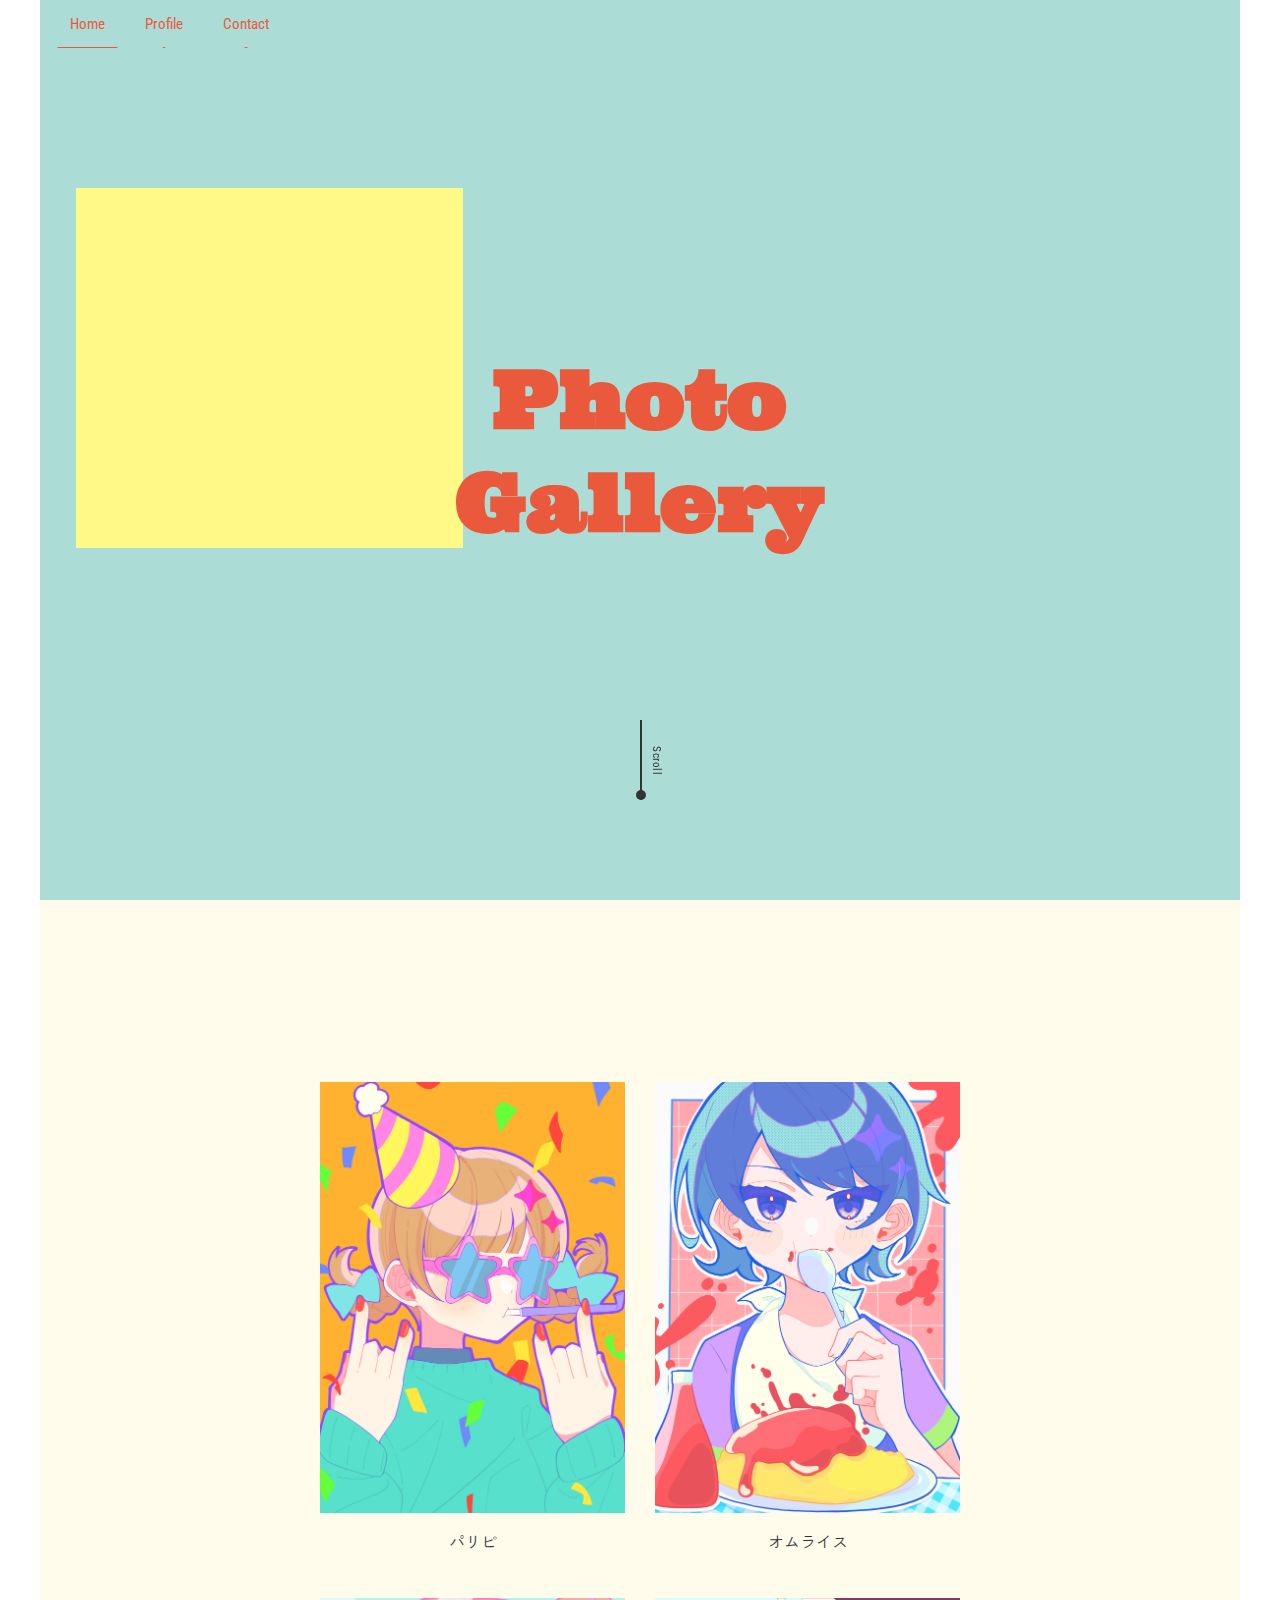
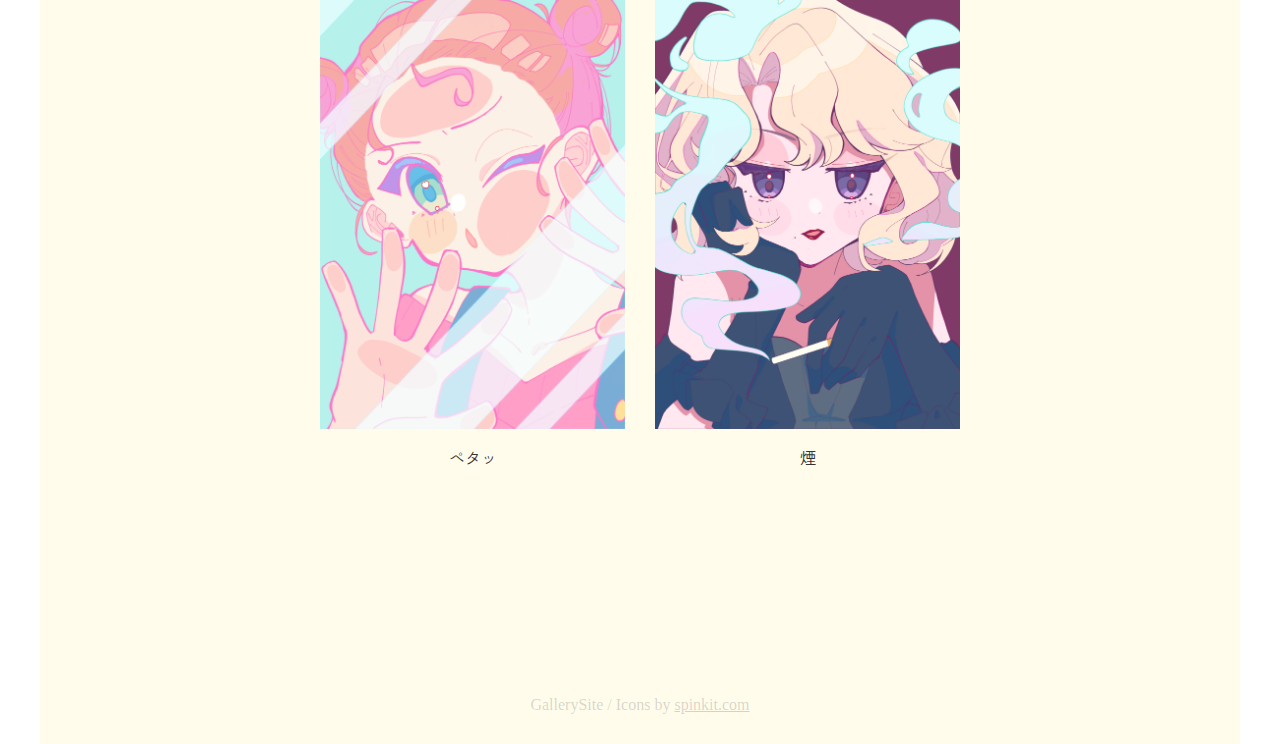
<file: index.html>
<!DOCTYPE html>
<html lang="ja">

<head>
  <meta charset="UTF-8">
  <meta name="viewport" content="width=device-width, initial-scale=1.0">

  <link rel="preconnect" href="https://fonts.googleapis.com">
  <link rel="preconnect" href="https://fonts.gstatic.com" crossorigin>
  <link href="https://fonts.googleapis.com/css2?family=Roboto+Condensed:ital,wght@0,200;1,200&family=Ultra&family=Zen+Kaku+Gothic+New:wght@300&display=swap" rel="stylesheet">

  <title>Photo Gallery</title>
  <link rel="stylesheet" href="css/style.css">
  <script src="js/script.js" defer></script>
</head>

<body>

    <!-- ローディング画面 -->
    <div id="loading">
        <div class="spinner">
            <div class="bounce1"></div>
            <div class="bounce2"></div>
             <div class="bounce3"></div>
        </div>
    </div>

  <header>
    <ul class="gnavi">
      <li class="current"><a href="#">Home</a></li><!--現在地にはcurrentクラスを付ける-->
      <li><a href="profile.html">Profile</a></li>
      <li><a href="contact.html">Contact</a></li>
    </ul>
    <h1>Photo Gallery</h1>
    <div class="fluid"></div>
    <div class="scrolldown2"><span>Scroll</span></div>
  </header>

  <main>
      <div id="original">
        <ul>
          <li><a href="paripi.html"><img src="images/paripi.jpg"><p>パリピ</p></a></li>
          <li><a href="omu.html"><img src="images/omu.png"><p>オムライス</p></a></li>
          <li><a href="peta.html"><img src="images/peta.PNG"><p>ペタッ</p></a></li>
          <li><a href="kemuri.html"><img src="images/kemuri.png"><p>煙</p></a></li>
        </ul>
      </div>
  </main>

  <footer>
    <p>GallerySite / Icons by <a href="https://tobiasahlin.com/spinkit/">spinkit.com</a></p>
  </footer>
</body>

</html>
</file>
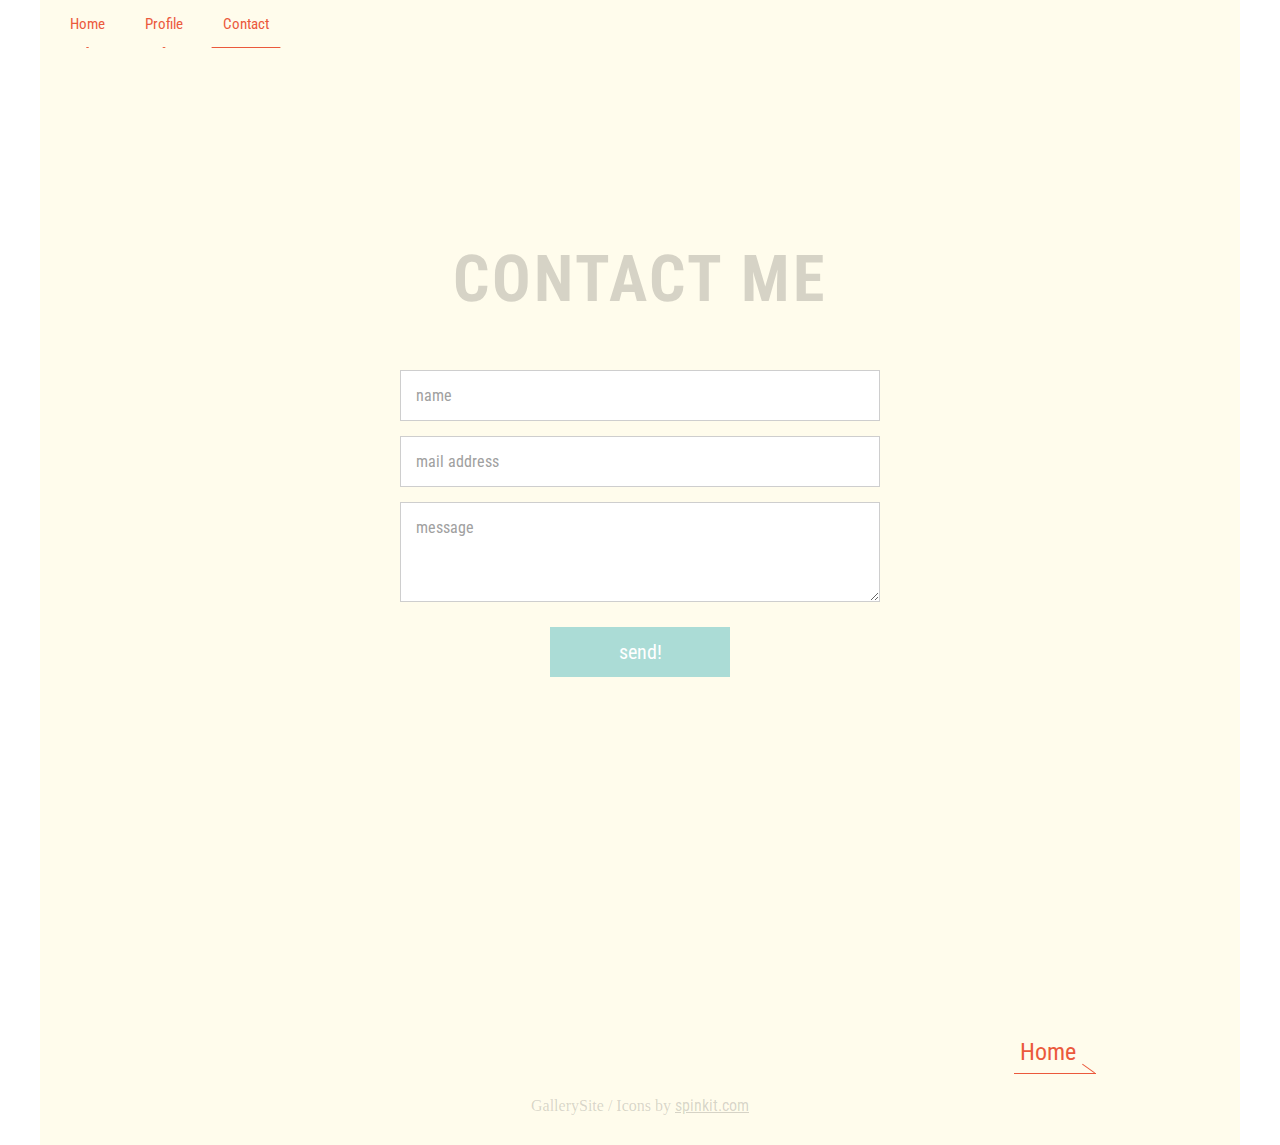
<file: contact.html>
<!DOCTYPE html>
<html lang="ja">

<head>
  <meta charset="UTF-8">
  <meta name="viewport" content="width=device-width, initial-scale=1.0">

  <link rel="preconnect" href="https://fonts.googleapis.com">
<link rel="preconnect" href="https://fonts.gstatic.com" crossorigin>
<link href="https://fonts.googleapis.com/css2?family=Roboto+Condensed:ital,wght@0,200;1,200&family=Ultra&display=swap" rel="stylesheet">
  
  <title>Photo Gallery</title>
  <link rel="stylesheet" href="css/contact.css">
  <script src="js/contact.js" defer></script>
</head>

<body>

    <!-- ローディング画面 -->
    <div id="loading">
        <div class="spinner">
            <div class="bounce1"></div>
            <div class="bounce2"></div>
             <div class="bounce3"></div>
        </div>
    </div>

  <header>
    <ul class="gnavi">
      <li><a href="index.html">Home</a></li><!--現在地にはcurrentクラスを付ける-->
      <li><a href="profile.html">Profile</a></li>
      <li class="current"><a href="#">Contact</a></li>
    </ul>
  </header>

  <!-- 
contact form created for treehouse competition.
-->
<div class="contact">
  <div class="formscontact">
    <div class="forms">
      <div class="formshead">
        <h2>CONTACT ME</h2>
      </div>
      <form
        action="https://docs.google.com/forms/u/0/d/e/1FAIpQLSeMIuklSwjugyobg5pdwl5AVKxF_9vwXbNlhMWb4cQUw-yQZg/formResponse?embedded=true"
        method="post">
        <input type="text" name="entry.1096468454" placeholder="name" required="required" /><br />
        <input type="email" name="entry.1338142923" placeholder="mail address" required="required" /><br />
        <textarea type="text" name="entry.635372125" placeholder="message" required="required"></textarea><br />
        <div class="message">Message Sent</div>
        <button id="submit" type="submit">
          send!
        </button>
      </form>
    </div>
    <!--<iframe src="https://docs.google.com/forms/d/e/1FAIpQLSeMIuklSwjugyobg5pdwl5AVKxF_9vwXbNlhMWb4cQUw-yQZg/viewform?embedded=true" width="640" height="689" frameborder="0" marginheight="0" marginwidth="0">読み込んでいます…</iframe>!-->
  </div>
</div>

  <div class="topbotton">
    <a href="index.html" class="btnarrow4">Home</a>
  </header>

<footer>
  <p>GallerySite / Icons by <a href="https://tobiasahlin.com/spinkit/">spinkit.com</a></p>
</footer>

</body>
</file>
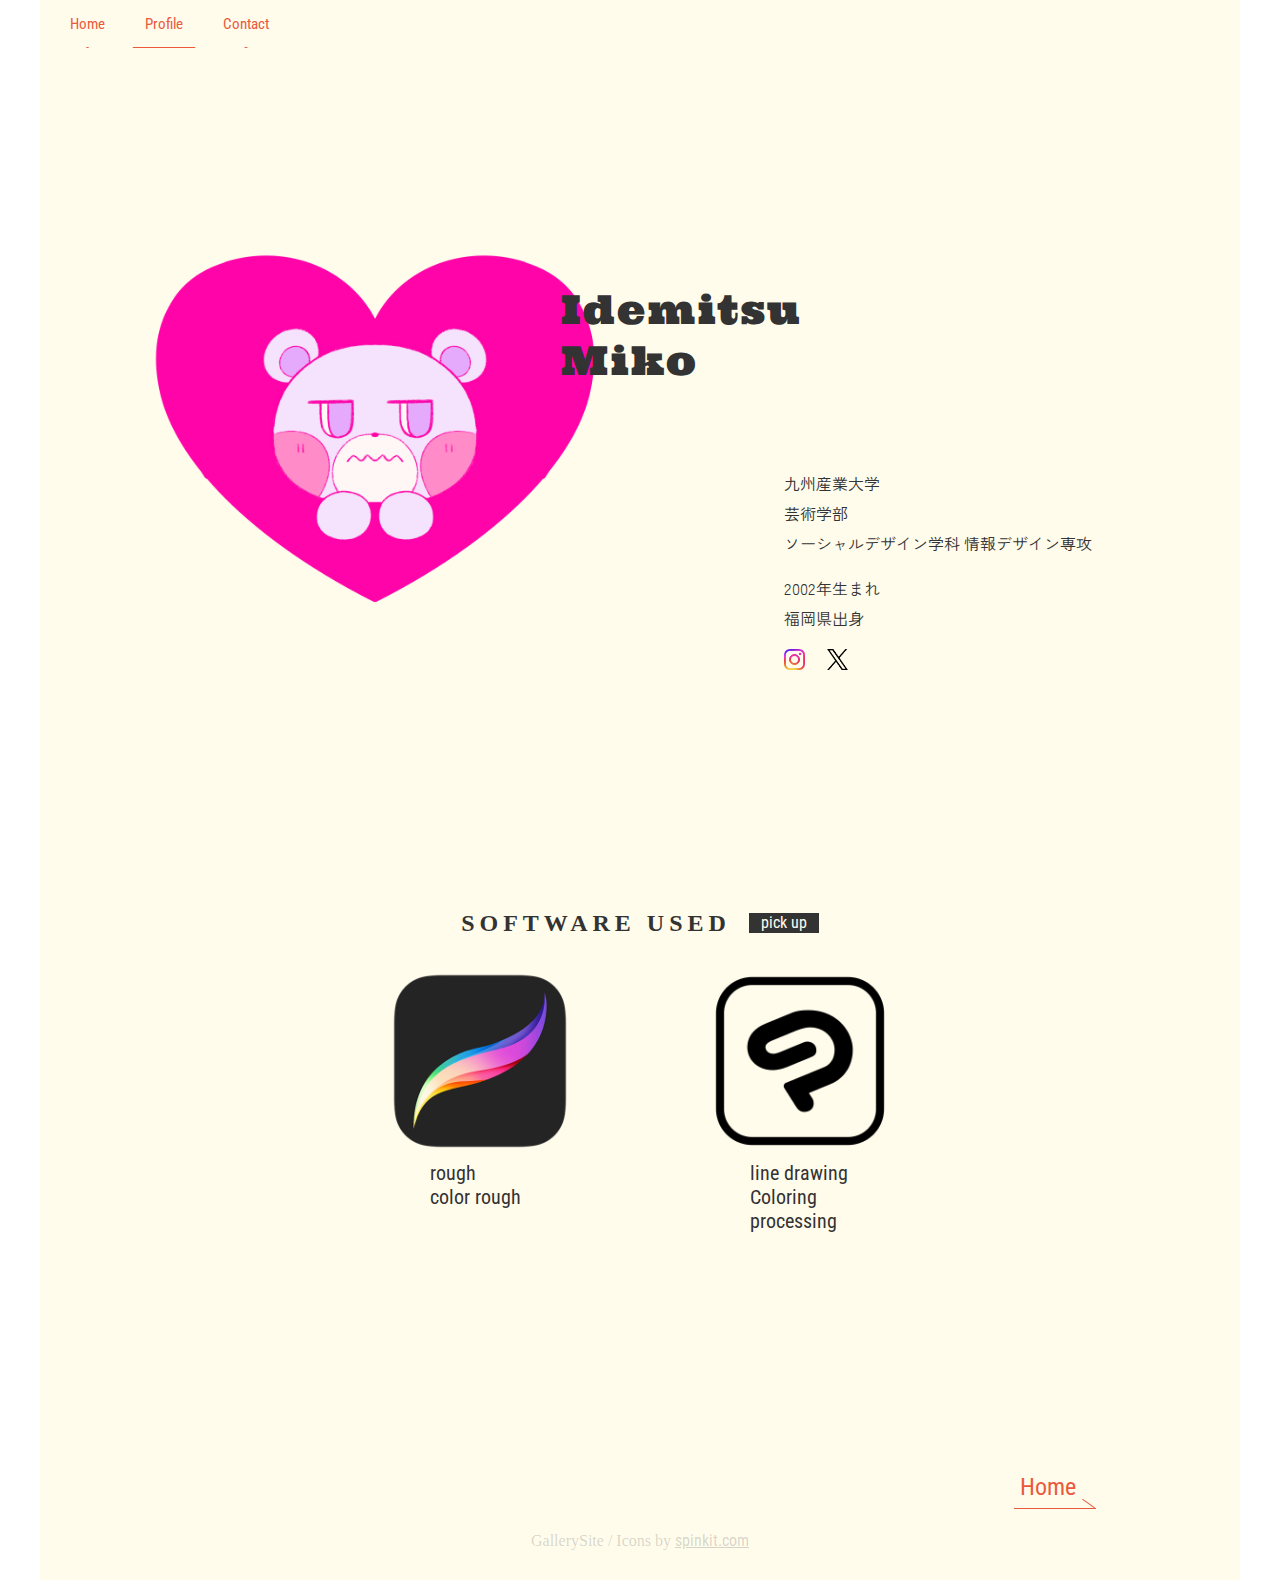
<file: profile.html>
<!DOCTYPE html>
<html lang="ja">

<head>
  <meta charset="UTF-8">
  <meta name="viewport" content="width=device-width, initial-scale=1.0">

  <link rel="preconnect" href="https://fonts.googleapis.com">
<link rel="preconnect" href="https://fonts.gstatic.com" crossorigin>
<link href="https://fonts.googleapis.com/css2?family=Roboto+Condensed:ital,wght@0,200;1,200&family=Stint+Ultra+Condensed&family=Ultra&family=Zen+Kaku+Gothic+New:wght@300&display=swap" rel="stylesheet">
  
  <title>Photo Gallery</title>
  <link rel="stylesheet" href="css/profile.css">
  <script src="js/profile.js" defer></script>
</head>

<body>

  <!-- ローディング画面 -->
    <div id="loading">
        <div class="spinner">
            <div class="bounce1"></div>
            <div class="bounce2"></div>
             <div class="bounce3"></div>
        </div>
    </div>

  <header>
    <ul class="gnavi">
        <li><a href="index.html">Home</a></li><!--現在地にはcurrentクラスを付ける-->
        <li class="current"><a href="#">Profile</a></li>
        <li><a href="contact.html">Contact</a></li>
    </ul>
  </header>

  <main>
    
    <div class="text">
      <div class="kao">
          <img class="kaoimg" src="images/kuma.png">
      </div>
      
      <div class="from">
        <P>九州産業大学<br>
           芸術学部<br>
           ソーシャルデザイン学科 情報デザイン専攻
        </P>
        <P>2002年生まれ<br>
            福岡県出身<br>
         </P>
      </div>
    </div>

    <div class="sns">
       <img src="images/Instagram.png">
       <img src="images/logo-black.png">
    </div>

    <div class="software">
      <h2>SOFTWARE USED</h2>
      <P>pick up</P>
    </div>

    <div class="icon">
      <div class="pro">
        <img src="images/Procreate.png">
        <p>rough<br>
           color rough</p>
      </div>
      <div class="clip">
        <img src="images/clipstudio.png">
        <p>line drawing<br>
           Coloring<br>
           processing</p>
      </div>
    </div>

  </main>

  <div class="topbotton">
    <a href="index.html" class="btnarrow4">Home</a>
  </header>

  <footer>
    <p>GallerySite / Icons by <a href="https://tobiasahlin.com/spinkit/">spinkit.com</a></p>
  </footer>

</body>
</file>
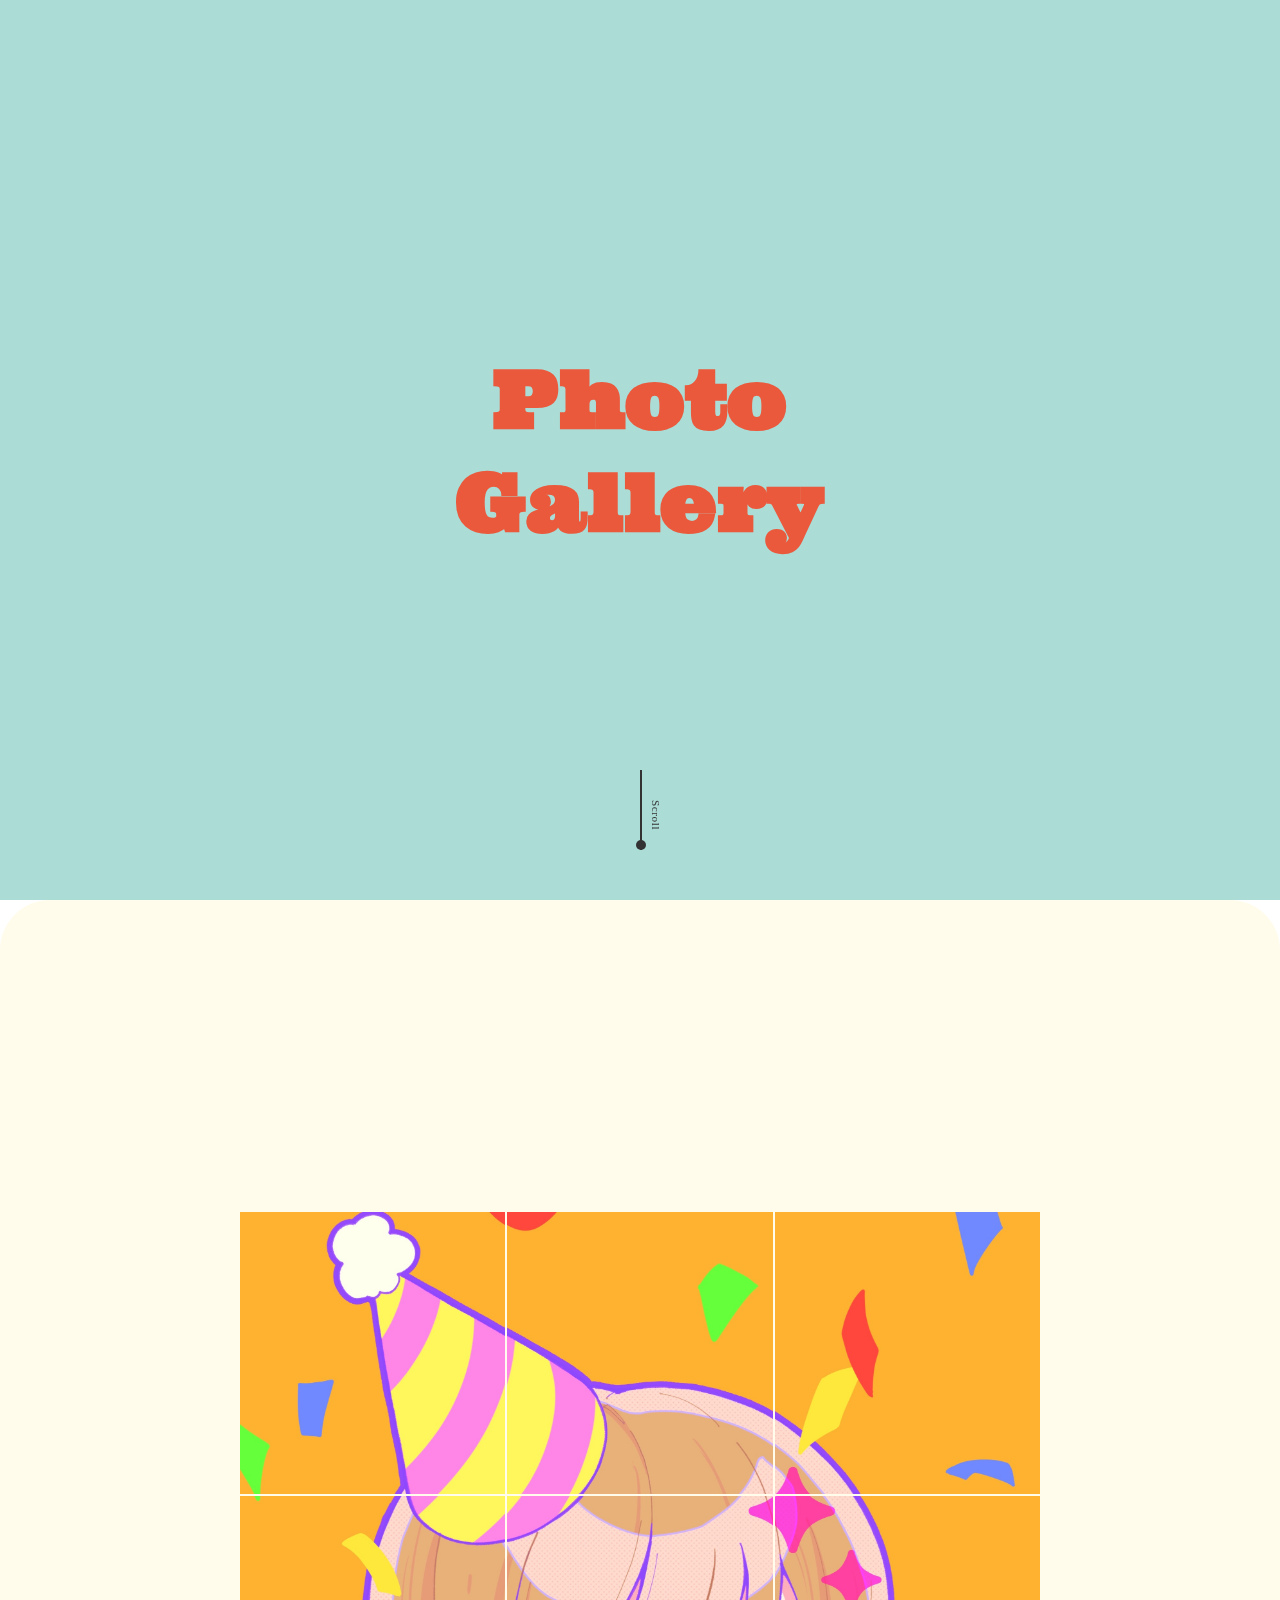
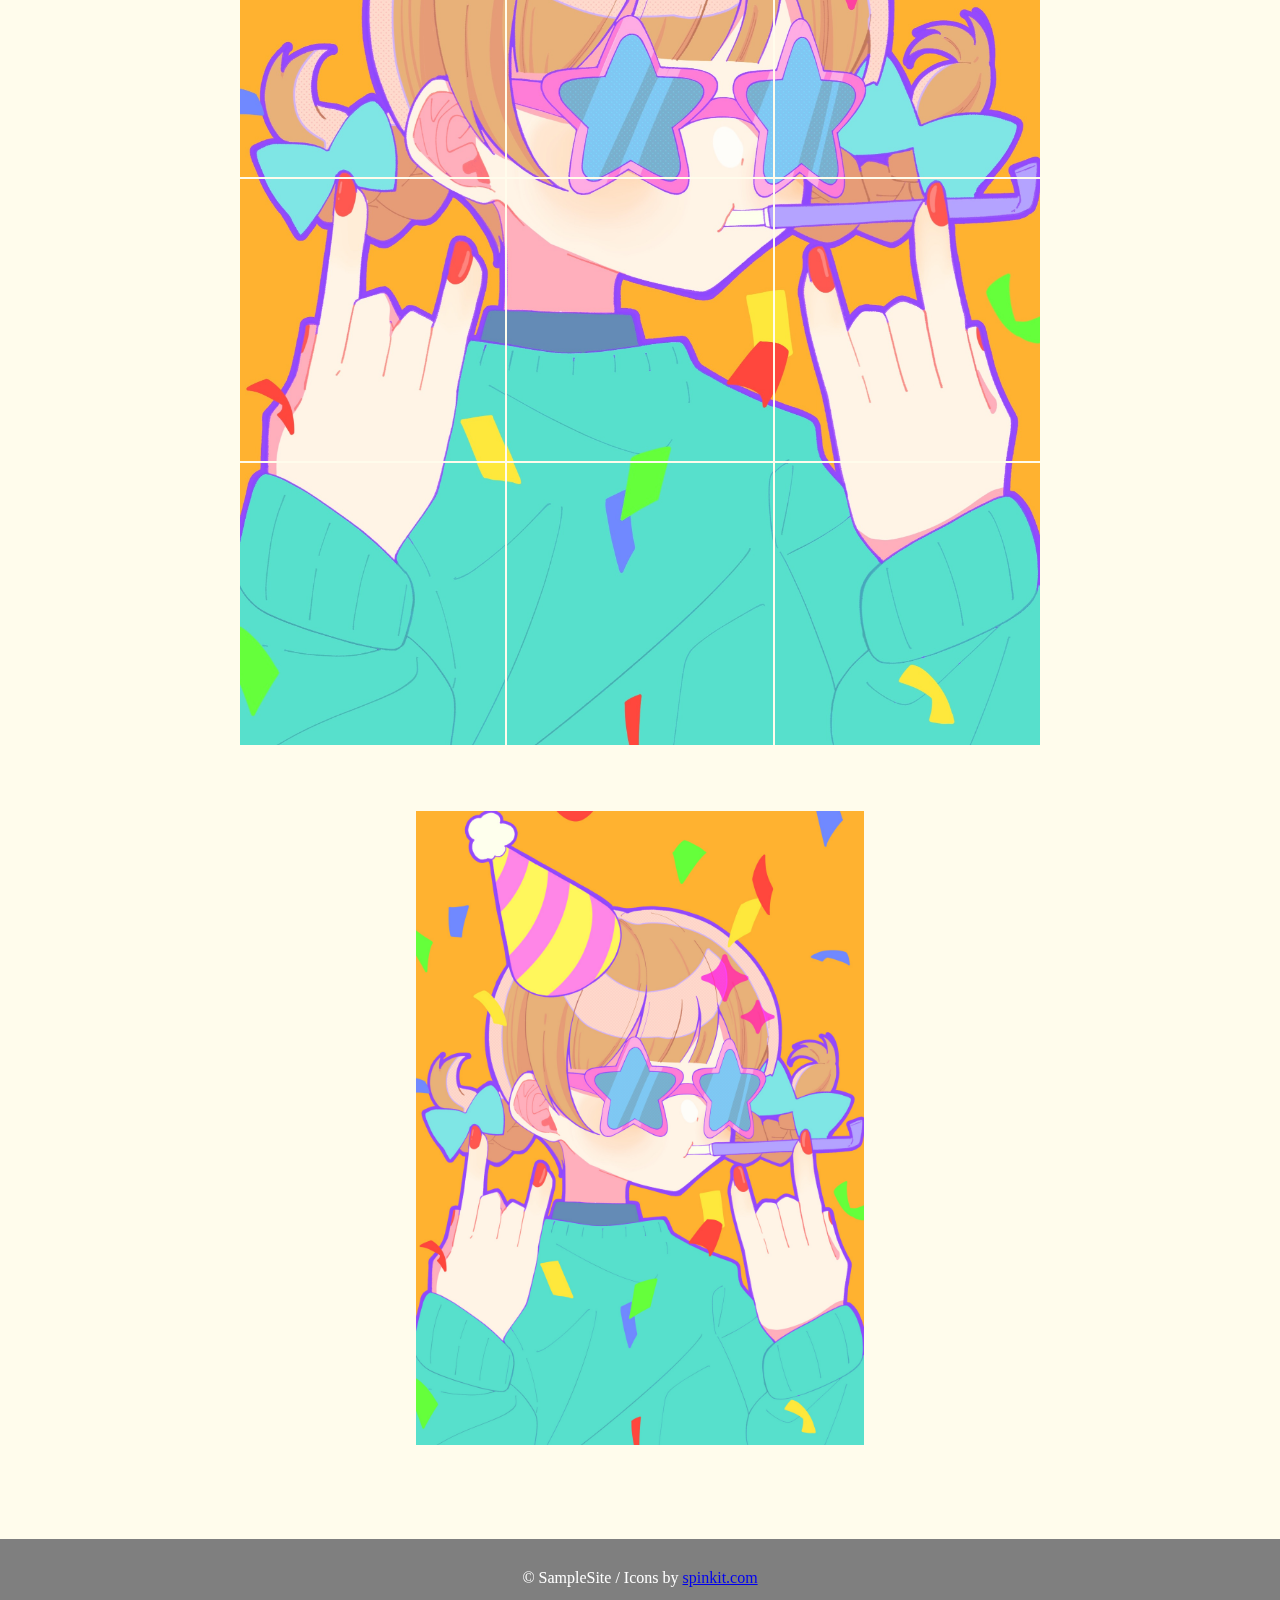
<file: style.html>
<!DOCTYPE html>
<html lang="ja">

<head>
  <meta charset="UTF-8">
  <meta name="viewport" content="width=device-width, initial-scale=1.0">
  <link rel="preconnect" href="https://fonts.googleapis.com">
  <link rel="preconnect" href="https://fonts.gstatic.com" crossorigin>
  <link href="https://fonts.googleapis.com/css2?family=Ultra&display=swap" rel="stylesheet">
  <title>Photo Gallery</title>
  <link rel="stylesheet" href="style.css">
  <script src="script.js" defer></script>
</head>

<body>

    <!-- ローディング画面 -->
    <div id="loading">
        <div class="spinner">
            <div class="bounce1"></div>
            <div class="bounce2"></div>
             <div class="bounce3"></div>
        </div>
    </div>

  <header>
    <h1>Photo Gallery</h1>
    <div class="scrolldown2"><span>Scroll</span></div>
  </header>
  <main>
    <div class="gallery">
      <ul>
        <li><img src="images/paripi00.jpg" alt="img01" title="img01" class="thumb" data-image="images/img01.png"></li>
        <li><img src="images/paripi01.jpg" alt="img02" title="img02" class="thumb" data-image="images/img02.png"></li>
        <li><img src="images/paripi02.jpg" alt="img03" title="img03" class="thumb" data-image="images/img03.png"></li>
        <li><img src="images/paripi03.jpg" alt="img04" title="img04" class="thumb" data-image="images/img04.png"></li>
        <li><img src="images/paripi04.jpg" alt="img05" title="img05" class="thumb" data-image="images/img05.png"></li>
        <li><img src="images/paripi05.jpg" alt="img06" title="img06" class="thumb" data-image="images/img06.png"></li>
        <li><img src="images/paripi06.jpg" alt="img07" title="img07" class="thumb" data-image="images/img07.png"></li>
        <li><img src="images/paripi07.jpg" alt="img08" title="img08" class="thumb" data-image="images/img08.png"></li>
        <li><img src="images/paripi08.jpg" alt="img09" title="img09" class="thumb" data-image="images/img09.png"></li>
        <li><img src="images/paripi09.jpg" alt="img10" title="img10" class="thumb" data-image="images/img10.png"></li>
        <li><img src="images/paripi10.jpg" alt="img11" title="img11" class="thumb" data-image="images/img11.png"></li>
        <li><img src="images/paripi11.jpg" alt="img12" title="img12" class="thumb" data-image="images/img12.png"></li>
      </ul>

      </div>
        <div class="original"><img src="images/paripi.jpg">
      </div>
  </main>
  <footer>
    <p>© SampleSite / Icons by <a href="https://tobiasahlin.com/spinkit/">spinkit.com</a></p>
  </footer>
</body>

</html>
</file>
<file: css/style.css>
@charset "UTF-8";

* {
  margin: 0;
  padding: 0;
  vertical-align: bottom;
}

html {
  scroll-behavior: smooth;
}

body {
  max-width: 1200px;
  margin: auto;
}

header{
    width:100%;
    height: 100vh;
    position: relative;
    background-color: #abdcd6;
} 

header:before{
    content: '';
    position:fixed;
    top:0;
    left:0;
    z-index:-1;
    width:100%;
    height: 100vh;
}

.fluid {
    margin: 10% 3%;
    width:43vh;/*横幅*/
    height: 40vh;/*縦幅*/
    background:#fff987;/*背景色*/
    animation: fluidrotate 30s ease 0s infinite;/*アニメーションの設定*/
}
@keyframes fluidrotate {  
  0%, 100% {
      border-radius: 30% 70% 70% 30% / 30% 30% 70% 70%  ;}
  14% {
      border-radius: 55% 45% 75% 25% / 20% 53% 47% 80%  ;}
  28% {
      border-radius: 33% 67% 56% 44% / 54% 33% 67% 46%  ;}
  42% {
      border-radius: 59% 41% 29% 71% / 66% 21% 79% 34%  ;}
  56% {
      border-radius: 81% 19% 53% 47% / 22% 14% 86% 78% ;}
  70% {
      border-radius: 59% 41% 64% 36% / 66% 27% 73% 34% ;}
  84% {
      border-radius: 71% 29% 84% 16% / 65% 50% 50% 35% ;}
}

img {
  width: 100%;
  height: auto;
}

h1 {
    position: fixed;
    top: 50%;
    left: 50%;
    transform: translateY(-50%) translateX(-50%);
    color:#eb593c;
    text-align: center;
    font-size: 5rem;
    font-family: 'Ultra', serif;
}

.gnavi{
  display: flex;
  flex-wrap: wrap;/*スマホ表示折り返し用なのでPCのみなら不要*/
  margin:0 0 50px 10px;
  list-style: none;
}

.gnavi li a{
  display: block;
  padding:15px 20px;
  text-decoration: none;
  color: #eb593c;
  font-size: 15px;
  font-family: 'Roboto Condensed', sans-serif;
}

.gnavi li{
  margin-bottom:20px;
}

/*==================================================
　5-3-8 円が線に変化
===================================*/


.gnavi li a{
  /*円の基点とするためrelativeを指定*/
position: relative;
}

.gnavi li.current a,
.gnavi li a:hover{
color:#eb593c;
font-family: 'Roboto Condensed', sans-serif;
}

.gnavi li a::after {
  content: '';
  /*絶対配置で線の位置を決める*/
  position: absolute;
  bottom: 0;
  left: 0;
  /*線になる丸の形状*/
  width: 100%;
  height: 1px;
  border-radius: 50%;
  background:#eb593c;
  /*アニメーションの指定*/
  transition: all .3s;
  transform: scale(0.04, 1);/*X方向0.04、Y方向1*/
  transform-origin:center bottom;/*中央下部基点*/
}

/*現在地とhoverの設定*/
.gnavi li.current a::after,
.gnavi li a:hover::after {
  height: 1px;/*縦幅を変化*/
  border-radius: 0;/*丸みをなくす*/    
  transform: scale(0.8, 1);/*X方向0.8、Y方向1にスケール拡大*/
}

/*スクロールダウン全体の場所*/
.scrolldown2{
	position:absolute;
	bottom:100px;
	left:50%;
}

/*Scrollテキストの描写*/
.scrolldown2 span{
	position: absolute;
	left:10px;
	bottom:25px;
	color: #333333;
	font-size: 0.7rem;
	letter-spacing: 0.05em;
	/*縦書き設定*/
	-ms-writing-mode: tb-rl;
  -webkit-writing-mode: vertical-rl;
  writing-mode: vertical-rl;
  font-family: 'Roboto Condensed', sans-serif;
}

/* 丸の描写 */
.scrolldown2:before {
    content: "";
    position: absolute;
    bottom:0;
    left:-4px;
    /*丸の形状*/
	width:10px;
	height:10px;
	border-radius: 50%;
	background:#333333;
    /*丸の動き1.6秒かけて透過し、永遠にループ*/
	animation:
		circlemove 1.6s ease-in-out infinite,
		cirlemovehide 1.6s ease-out infinite;
}

/*下からの距離が変化して丸の全体が上から下に動く*/
@keyframes circlemove{
      0%{bottom:75px;}
     100%{bottom:-5px;}
 }

/*上から下にかけて丸が透過→不透明→透過する*/
@keyframes cirlemovehide{
      0%{opacity:0}
     50%{opacity:1;}
    80%{opacity:0.9;}
	100%{opacity:0;}
 }

/* 線の描写 */
.scrolldown2:after{
	content:"";
	position: absolute;
	bottom:0;
	left:0;
	width:2px;
	height: 80px;
	background:#333333;
}

footer {
    text-align: center;
    background: #fffcec;
    padding: 30px;
    width: 100%;
    box-sizing: border-box;
    color: #333333;
}

footer p,
footer a {
  color: #33333333;
}

footer a:hover {
  color: #eb593c;
}

main {
  position: relative;
  z-index:1;
  padding:100px 0;
  text-align: center;
  background-color: #fffcec;
}

main::before {
    content: "";
    width: 100%;
    height: auto;
    background-color: red
}

#original {
  margin: auto;
  max-width: 800px;
  padding: 2px;
}

#original ul {
  list-style: none;
  display: grid;
  grid-template-columns: 1fr 1fr;
  gap: 30px;
    margin: 10%;
}

#original img:hover {
    cursor: pointer;
    opacity: .7;
}

#original p {
  text-decoration: none;
  margin: 5% 0;
  color: #333333;
  font-family: 'Zen Kaku Gothic New', sans-serif;
}

#original a {
  text-decoration: none;
}

/* @media screen and (max-width: 640px) { */
  /* ul { */
    /* grid-template-columns: 1fr 1fr; */
  /* } */
/* } */

/*ローディング画面*/
#loading {
    transition: all 3s; /*ローディングにかかる時間*/
    background-color: #abdcd6;
    z-index: 999;
    position: fixed;
    inset: 0;
    display: flex;
    justify-content: center;
    align-items: center;
    flex-direction: column; 
  }
  
  
  .spinner {
    margin: 120px auto 0;
    width: 100px;
    text-align: center;
  }
  
  .spinner > div {
    width: 25px;
    height: 25px;
    background-color: #333333;
  
    border-radius: 100%;
    display: inline-block;
    -webkit-animation: sk-bouncedelay 1.4s infinite ease-in-out both;
    animation: sk-bouncedelay 1.4s infinite ease-in-out both;
  }
  
  .spinner .bounce1 {
    -webkit-animation-delay: -0.32s;
    animation-delay: -0.32s;
  }
  
  .spinner .bounce2 {
    -webkit-animation-delay: -0.16s;
    animation-delay: -0.16s;
  }
  
  @-webkit-keyframes sk-bouncedelay {
    0%, 80%, 100% { -webkit-transform: scale(0) }
    40% { -webkit-transform: scale(1.0) }
  }
  
  @keyframes sk-bouncedelay {
    0%, 80%, 100% { 
      -webkit-transform: scale(0);
      transform: scale(0);
    } 40% { 
      -webkit-transform: scale(1.0);
      transform: scale(1.0);
    }
  }
  
  @-webkit-keyframes sk-stretchdelay {
    0%, 40%, 100% { -webkit-transform: scaleY(0.4) }  
    20% { -webkit-transform: scaleY(1.0) }
  }
  
  @keyframes sk-stretchdelay {
    0%, 40%, 100% { 
      transform: scaleY(0.4);
      -webkit-transform: scaleY(0.4);
    }  20% { 
      transform: scaleY(1.0);
      -webkit-transform: scaleY(1.0);
    }
  }
  
  .loaded {
    opacity: 0;
    visibility: hidden;
  }
</file>
<file: css/contact.css>
@charset "UTF-8";

* {
  margin: 0;
  padding: 0;
  vertical-align: bottom;
}

body {
  max-width: 1200px;
  margin: auto;
}

/*ローディング画面*/
/*ローディング画面*/
#loading {
  transition: all 3s; /*ローディングにかかる時間*/
  background-color: #abdcd6;
  z-index: 999;
  position: fixed;
  inset: 0;
  display: flex;
  justify-content: center;
  align-items: center;
  flex-direction: column; 
}


.spinner {
  margin: 120px auto 0;
  width: 100px;
  text-align: center;
}

.spinner > div {
  width: 25px;
  height: 25px;
  background-color: #333333;

  border-radius: 100%;
  display: inline-block;
  -webkit-animation: sk-bouncedelay 1.4s infinite ease-in-out both;
  animation: sk-bouncedelay 1.4s infinite ease-in-out both;
}

.spinner .bounce1 {
  -webkit-animation-delay: -0.32s;
  animation-delay: -0.32s;
}

.spinner .bounce2 {
  -webkit-animation-delay: -0.16s;
  animation-delay: -0.16s;
}

@-webkit-keyframes sk-bouncedelay {
  0%, 80%, 100% { -webkit-transform: scale(0) }
  40% { -webkit-transform: scale(1.0) }
}

@keyframes sk-bouncedelay {
  0%, 80%, 100% { 
    -webkit-transform: scale(0);
    transform: scale(0);
  } 40% { 
    -webkit-transform: scale(1.0);
    transform: scale(1.0);
  }
}

@-webkit-keyframes sk-stretchdelay {
  0%, 40%, 100% { -webkit-transform: scaleY(0.4) }  
  20% { -webkit-transform: scaleY(1.0) }
}

@keyframes sk-stretchdelay {
  0%, 40%, 100% { 
    transform: scaleY(0.4);
    -webkit-transform: scaleY(0.4);
  }  20% { 
    transform: scaleY(1.0);
    -webkit-transform: scaleY(1.0);
  }
}

.loaded {
  opacity: 0;
  visibility: hidden;
}

.gnavi{
  display: flex;
  flex-wrap: wrap;
  margin: 0 0 0 10px;
  list-style: none;
}

header {
  background-color: #fffcec;
}

.gnavi li a{
  display: block;
  padding:15px 20px;
  text-decoration: none;
  color: #eb593c;
  font-size: 15px;
}

.gnavi li{
  margin-bottom:20px;
}

/*==================================================
　5-3-8 円が線に変化
===================================*/


.gnavi li a{
  /*円の基点とするためrelativeを指定*/
  position: relative;
  font-family: 'Roboto Condensed', sans-serif;
}

.gnavi li.current a,
.gnavi li a:hover{
  color:#eb593c;
}

.gnavi li a::after {
  content: '';
  position: absolute;
  bottom: 0;
  left: 0;
  width: 100%;
  height: 1px;
  border-radius: 50%;
  background:#eb593c;
  transition: all .3s;
  transform: scale(0.04, 1);
  font-family: 'Roboto Condensed', sans-serif;
}

/*現在地とhoverの設定*/
.gnavi li.current a::after,
.gnavi li a:hover::after {
  height: 1px;/*縦幅を変化*/
  border-radius: 0;/*丸みをなくす*/    
  transform: scale(0.8, 1);/*X方向0.8、Y方向1にスケール拡大*/
}


/*フォーム*/

.formscontact {
  background-color: #fffcec;
  padding: 13% 0;
}

div.forms{
  max-width:600px;
  max-height: 700px;
  margin:0 auto;
  text-align:center;
  -webkit-border-radius:6px;
  -moz-border-radius:6px;
  border-radius:30px;
}


  div.forms h2 {
    text-align:center;
    padding:18px 0 18px 0;
    font-size: 4rem;
    font-family: 'Roboto Condensed', sans-serif;
    letter-spacing: 3px;
    color:#33333333;
  }

  input {
    margin-bottom:15px;
  }

  textarea {
    height:100px;
    margin-bottom:10px;
  }

  input:first-of-type
{
  margin-top:35px;
}

input, textarea {
    font-size: 1em;
    padding: 15px 100px 15px 15px;
    font-family: 'Roboto Condensed', sans-serif;
    border: 1px solid #cecece;
    background: #fff;
    color:#000;
    -moz-background-clip: padding;
    -webkit-background-clip: padding-box;
    background-clip: padding-box;
    -webkit-box-sizing: border-box;
    -moz-box-sizing: border-box;
    box-sizing: border-box;
    width: 80%;
    max-width: 600px;
}

::-webkit-input-placeholder {
    color: #A0A0A0;
 }
 :-moz-placeholder {
    color: #FAFAFA;  
 }
 ::-moz-placeholder {
    color: #FAFAFA; 
 }
 :-ms-input-placeholder {  
    color: #FAFAFA;  
 }

 button {
    margin-top:15px;
    margin-bottom:25px;
    background-color:#abdcd6;
    padding: 12px 45px;
    border: 1px solid #abdcd6;
    -webkit-transition: .5s;
    transition: .5s;
    display: inline-block;
    cursor: pointer;
    width:30%;
    color:#fff;
    font-size: 20px;
    font-family: 'Roboto Condensed', sans-serif;
  }

  button:hover, .button:hover {
    background:#15b2b4;
  }

  label.error {
      font-family: 'Noto Sans JP', sans-serif;
      font-size:1em;
      display:block;
      padding-top:10px;
      padding-bottom:10px;
      background-color:#d89c9c;
      width: 80%;
      margin:auto;
      color: #FAFAFA;
  }
/* media queries */
@media (max-width: 700px) {
  label.error {
    width: 90%;
  }
  input, textarea {
    width: 90%;
  }
  button {
    width:90%;
  }
  body {
  padding-top:10px;
  }  
}
.message {
    font-family:'Source Sans Pro',arial,sans-serif;
    font-size:1.1em;
    display:none;
    padding-top:10px;
    padding-bottom:10px;
    background-color:#abdcd6;
    width: 80%;
    margin:auto;
    color: #FAFAFA;
}

.topbotton {
  background: #fffcec;
}

.topbotton a {
  font-family: 'Roboto Condensed', sans-serif;
}

.btnarrow4{
  position: relative;
  display: inline-block;
  padding: 0 20px;
  color: #eb593c;
  text-decoration: none;
  outline: none;
  margin: 15% 0 0 80%;
  font-size: 1.5rem;
}

/*矢印と下線の形状*/
.btnarrow4::before{
  content: '';
  position: absolute;
  bottom:-8px;
  left:15%;
  width: 85%;
  height: 1px;
  background:#eb593c;
  transition: all .3s;
}

.btnarrow4::after{
  content: '';
  position: absolute;
  bottom:-3px;
  right:0;
  width: 15px;
  height:1px;
  background:#eb593c;
  transform: rotate(35deg);
  transition: all .3s;
}

/*hoverした際の移動*/
.btnarrow4:hover::before{
  left:20%;
}

.btnarrow4:hover::after{
  right:-5%;
}

footer {
  text-align: center;
  background: #fffcec;
  padding: 30px;
  width: 100%;
  box-sizing: border-box;
  color: #333333;
}

footer p,
footer a {
  color: #33333333;
}

footer a:hover {
  color: #eb593c;
}
</file>
<file: css/profile.css>
@charset "UTF-8";

* {
  margin: 0;
  padding: 0;
  vertical-align: bottom;
}

body {
  max-width: 1200px;
  margin: auto;
}

/*ローディング画面*/
/*ローディング画面*/
#loading {
  transition: all 3s; /*ローディングにかかる時間*/
  background-color: #abdcd6;
  z-index: 999;
  position: fixed;
  inset: 0;
  display: flex;
  justify-content: center;
  align-items: center;
  flex-direction: column; 
}

.spinner {
  margin: 120px auto 0;
  width: 100px;
  text-align: center;
}

.spinner > div {
  width: 25px;
  height: 25px;
  background-color: #333333;

  border-radius: 100%;
  display: inline-block;
  -webkit-animation: sk-bouncedelay 1.4s infinite ease-in-out both;
  animation: sk-bouncedelay 1.4s infinite ease-in-out both;
}

.spinner .bounce1 {
  -webkit-animation-delay: -0.32s;
  animation-delay: -0.32s;
}

.spinner .bounce2 {
  -webkit-animation-delay: -0.16s;
  animation-delay: -0.16s;
}

@-webkit-keyframes sk-bouncedelay {
  0%, 80%, 100% { -webkit-transform: scale(0) }
  40% { -webkit-transform: scale(1.0) }
}

@keyframes sk-bouncedelay {
  0%, 80%, 100% { 
    -webkit-transform: scale(0);
    transform: scale(0);
  } 40% { 
    -webkit-transform: scale(1.0);
    transform: scale(1.0);
  }
}

@-webkit-keyframes sk-stretchdelay {
  0%, 40%, 100% { -webkit-transform: scaleY(0.4) }  
  20% { -webkit-transform: scaleY(1.0) }
}

@keyframes sk-stretchdelay {
  0%, 40%, 100% { 
    transform: scaleY(0.4);
    -webkit-transform: scaleY(0.4);
  }  20% { 
    transform: scaleY(1.0);
    -webkit-transform: scaleY(1.0);
  }
}

.loaded {
  opacity: 0;
  visibility: hidden;
}

main{
  padding-top: 5%;
  padding-bottom: 5%;
  background-color: #fffcec;
}

.gnavi{
  display: flex;
  flex-wrap: wrap;
  margin: 0 0 0 10px;
  list-style: none;
}

header {
  background-color: #fffcec;
}

.gnavi li a{
  display: block;
  padding:15px 20px;
  text-decoration: none;
  color: #eb593c;
  font-size: 15px;
}

.gnavi li{
  margin-bottom:20px;
}

/*==================================================
　5-3-8 円が線に変化
===================================*/


.gnavi li a{
  /*円の基点とするためrelativeを指定*/
  position: relative;
  font-family: 'Roboto Condensed', sans-serif;
}

.gnavi li.current a,
.gnavi li a:hover{
  color:#eb593c;
}

.gnavi li a::after {
  content: '';
  position: absolute;
  bottom: 0;
  left: 0;
  width: 100%;
  height: 1px;
  border-radius: 50%;
  background:#eb593c;
  transition: all .3s;
  transform: scale(0.04, 1);
  font-family: 'Roboto Condensed', sans-serif;
}

/*現在地とhoverの設定*/
.gnavi li.current a::after,
.gnavi li a:hover::after {
  height: 1px;/*縦幅を変化*/
  border-radius: 0;/*丸みをなくす*/    
  transform: scale(0.8, 1);/*X方向0.8、Y方向1にスケール拡大*/
}

.text {
    display: flex;
    background-color: #fffcec;
}

.text :nth-of-type(2){
    align-self: flex-end;
}

.kao {
    background-color: #fffcec;
    position: relative;
    width: 62%;
}

.kaoimg {
    width: 60%;
    height: auto;
    margin-left: 15%;
    margin-top: 10%;
    animation: kaoimg 4s infinite;
}
@keyframes kaoimg {
  0%, 40% {
    transform: skew(0deg, 0deg);}
  5% {
    transform: skew(5deg, 5deg);}
  10% {
    transform: skew(-4deg, -4deg);}
  15% {
    transform: skew(3deg, 3deg);}
  20% {
    transform: skew(-2deg, -2deg);}
  25% {
    transform: skew(1deg, 1deg);}
  30% {
    transform: skew(-0.6deg, -0.6deg);}
  35% {
    transform: skew(0.3deg, 0.3deg);}
}

.kao::after{
    position: absolute;
    content: "Idemitsu Miko";
    color: #333333;
    font-family: 'Ultra', serif;
    letter-spacing: 2px;
    font-size: 2.5rem;
    top: 30%;
    left: 70%;
    animation: kaoimg 4s infinite;
} 

.from p {
    font-family: 'Zen Kaku Gothic New', sans-serif;
    color: #333333;
    padding-bottom: 5%;
    line-height: 30px;
}

.sns {
  display: flex;
  background-color: #fffcec;
  padding-left: 62%;
  gap: 5%;
}

.sns img {
  width: 4.5%;
  height: auto;
}

.software {
  display: flex;
  align-items: center;
  gap: 1.5%;
  padding-top: 20%;
  justify-content: center;
}

.software h2 {
  color: #333333;
  letter-spacing: 5px;
}

.software p {
  background-color: #333333;
  width: 70px;
  height: 20px;
  color: #fffcec;
  text-align: center;
  font-family: 'Roboto Condensed', sans-serif;
}

.icon {
  display: flex;
  justify-content: center;
  padding-top: 2%;
  gap: 10%;
}

.icon img {
  width: 200px;
  height: auto;
}

.pro {
  text-align: center;
  flex-basis: 200px;
}

.pro p {
  text-align: left;
  margin: 0 25%;
  color: #333333;
  font-family: 'Roboto Condensed', sans-serif;
  font-size: 20px;
}

.clip {
  text-align: center;
  flex-basis: 200px;
}

.clip p {
  text-align: left;
  margin: 0 25%;
  color: #333333;
  font-family: 'Roboto Condensed', sans-serif;
  font-size: 20px;
}

.topbotton {
    background: #fffcec;
  }
  
  .topbotton a {
    font-family: 'Roboto Condensed', sans-serif;
  }
  
  .btnarrow4{
    position: relative;
    display: inline-block;
    padding: 0 20px;
    color: #eb593c;
    text-decoration: none;
    outline: none;
    margin: 15% 0 0 80%;
    font-size: 1.5rem;
  }
  
  /*矢印と下線の形状*/
  .btnarrow4::before{
    content: '';
    position: absolute;
    bottom:-8px;
    left:15%;
    width: 85%;
    height: 1px;
    background:#eb593c;
    transition: all .3s;
  }
  
  .btnarrow4::after{
    content: '';
    position: absolute;
    bottom:-3px;
    right:0;
    width: 15px;
    height:1px;
    background:#eb593c;
    transform: rotate(35deg);
    transition: all .3s;
  }
  
  /*hoverした際の移動*/
  .btnarrow4:hover::before{
    left:20%;
  }
  
  .btnarrow4:hover::after{
    right:-5%;
  }
  
  footer {
    text-align: center;
    background: #fffcec;
    padding: 30px;
    width: 100%;
    box-sizing: border-box;
    color: #333333;
  }
  
  footer p,
  footer a {
    color: #33333333;
  }
  
  footer a:hover {
    color: #eb593c;
  }

  @media screen and (max-width:1000px){
    .text {
      display: block;
    }

    .kao {
      margin: 0 10%;
    }

    .kao::after{
      font-size: 1.7rem;
    }

    .from p {
      padding-top: 2%;
      margin: 0 30%;
      padding-bottom: 0;
    }

    .software h2 {
      font-size: 18px;
    }

    .sns {
      padding-top: 3%;
      padding-left: 30%;
      gap: 5%;
    }

    .sns img {
      width: 3.2%;
      height: auto;
    }

    .icon {
      gap: 7%;
    }

    .icon img {
      width: 120px;
      height: auto;
    }

    .pro {
      flex-basis: 120px;
    }

    .pro p {
      font-size: 16px;
    }

    .clip {
      flex-basis: 120px;
    }

    .clip p {
      font-size: 16px;
    }
}

@media screen and (max-width:460px){
   .btnarrow4 {
    margin: 15% 0 0 60%;
    }

    .kao {
      margin-left: 10%;
    }

    .kao::after{
      font-size: 1.2rem;
    }

    .from p {
      padding-top: 2%;
      font-size: 13px;
      line-height: 25px;
      padding-bottom: 2%;
    }

    .software h2 {
      font-size: 14px;
    }

    .icon img {
      width: 80px;
  }

  .pro {
    flex-basis: 100px;
  }

  .pro p {
    font-size: 13px;
  }

  .clip {
    flex-basis: 100px;
  }

  .clip p {
    font-size: 13px;
  }


}
</file>
<file: style.css>
@charset "UTF-8";

* {
  margin: 0;
  padding: 0;
  vertical-align: bottom;
}

body {
  display: grid;
  justify-content: center;
}

header{
    width:100%;
    height: 100vh;
    position: relative;
    background-color: #abdcd6;
  } 

  header:before{
    content: '';
    position:fixed;
    top:0;
    left:0;
    z-index:-1;
    width:100%;
    height: 100vh;
  }

img {
  width: 100%;
  height: auto;
}

h1 {
    position: fixed;
    top: 50%;
    left: 50%;
    transform: translateY(-50%) translateX(-50%);
    color:#eb593c;
    text-align: center;
    font-size: 5rem;
    font-family: 'Ultra', serif;
}

/*スクロールダウン全体の場所*/
.scrolldown2{
	position:absolute;
	bottom:50px;
	left:50%;
}

/*Scrollテキストの描写*/
.scrolldown2 span{
	position: absolute;
	left:10px;
	bottom:20px;
	color: #333333;
	font-size: 0.7rem;
	letter-spacing: 0.05em;
	/*縦書き設定*/
	-ms-writing-mode: tb-rl;
    -webkit-writing-mode: vertical-rl;
    writing-mode: vertical-rl;
}

/* 丸の描写 */
.scrolldown2:before {
    content: "";
    position: absolute;
    bottom:0;
    left:-4px;
    /*丸の形状*/
	width:10px;
	height:10px;
	border-radius: 50%;
	background:#333333;
    /*丸の動き1.6秒かけて透過し、永遠にループ*/
	animation:
		circlemove 1.6s ease-in-out infinite,
		cirlemovehide 1.6s ease-out infinite;
}

/*下からの距離が変化して丸の全体が上から下に動く*/
@keyframes circlemove{
      0%{bottom:75px;}
     100%{bottom:-5px;}
 }

/*上から下にかけて丸が透過→不透明→透過する*/
@keyframes cirlemovehide{
      0%{opacity:0}
     50%{opacity:1;}
    80%{opacity:0.9;}
	100%{opacity:0;}
 }

/* 線の描写 */
.scrolldown2:after{
	content:"";
	position: absolute;
	bottom:0;
	left:0;
	width:2px;
	height: 80px;
	background:#333333;
}

footer {
    text-align: center;
    background: rgba(0, 0, 0, .5);
    padding: 30px;
    width: 100%;
    box-sizing: border-box;
    color: #FFF;
}

main {
  position: relative;
  z-index:1;
  padding:300px 0 30px;
  text-align: center;
  background-color: #fffcec;
  border-top-left-radius: 50px;
  border-top-right-radius: 50px;
}

main::before {
    content: "";
    width: 100%;
    height: auto;
    background-color: red
}
.gallery {
    margin: auto;
  max-width: 800px;
  padding: 2px;
}

ul {
  list-style: none;
  display: grid;
  grid-template-columns: 1fr 1fr 1fr;
  padding-top: 10px;
  gap: 2px;
}

ul li img {
  transition: opacity .5s;
}

.gallery div {
  position: relative;
}

#caption {
  position: absolute;
  bottom: 0;
  background: rgba(0, 0, 0, .5);
  padding: 10px;
  width: 100%;
  box-sizing: border-box;
  color: #FFF;
}

.original {
    margin: 5% auto;
    width: 35%;
}

.original img:hover {
    cursor: pointer;
    opacity: .5;
  }

/* @media screen and (max-width: 640px) { */
  /* ul { */
    /* grid-template-columns: 1fr 1fr; */
  /* } */
/* } */

/*ローディング画面*/
#loading {
    transition: all 3s; /*ローディングにかかる時間*/
    background-color: #abdcd6;
    z-index: 999;
    position: fixed;
    inset: 0;
    display: flex;
    justify-content: center;
    align-items: center;
    flex-direction: column; 
  }
  
  
  .spinner {
    margin: 120px auto 0;
    width: 100px;
    text-align: center;
  }
  
  .spinner > div {
    width: 25px;
    height: 25px;
    background-color: #333333;
  
    border-radius: 100%;
    display: inline-block;
    -webkit-animation: sk-bouncedelay 1.4s infinite ease-in-out both;
    animation: sk-bouncedelay 1.4s infinite ease-in-out both;
  }
  
  .spinner .bounce1 {
    -webkit-animation-delay: -0.32s;
    animation-delay: -0.32s;
  }
  
  .spinner .bounce2 {
    -webkit-animation-delay: -0.16s;
    animation-delay: -0.16s;
  }
  
  @-webkit-keyframes sk-bouncedelay {
    0%, 80%, 100% { -webkit-transform: scale(0) }
    40% { -webkit-transform: scale(1.0) }
  }
  
  @keyframes sk-bouncedelay {
    0%, 80%, 100% { 
      -webkit-transform: scale(0);
      transform: scale(0);
    } 40% { 
      -webkit-transform: scale(1.0);
      transform: scale(1.0);
    }
  }
  
  @-webkit-keyframes sk-stretchdelay {
    0%, 40%, 100% { -webkit-transform: scaleY(0.4) }  
    20% { -webkit-transform: scaleY(1.0) }
  }
  
  @keyframes sk-stretchdelay {
    0%, 40%, 100% { 
      transform: scaleY(0.4);
      -webkit-transform: scaleY(0.4);
    }  20% { 
      transform: scaleY(1.0);
      -webkit-transform: scaleY(1.0);
    }
  }
  
  .loaded {
    opacity: 0;
    visibility: hidden;
  }
</file>
